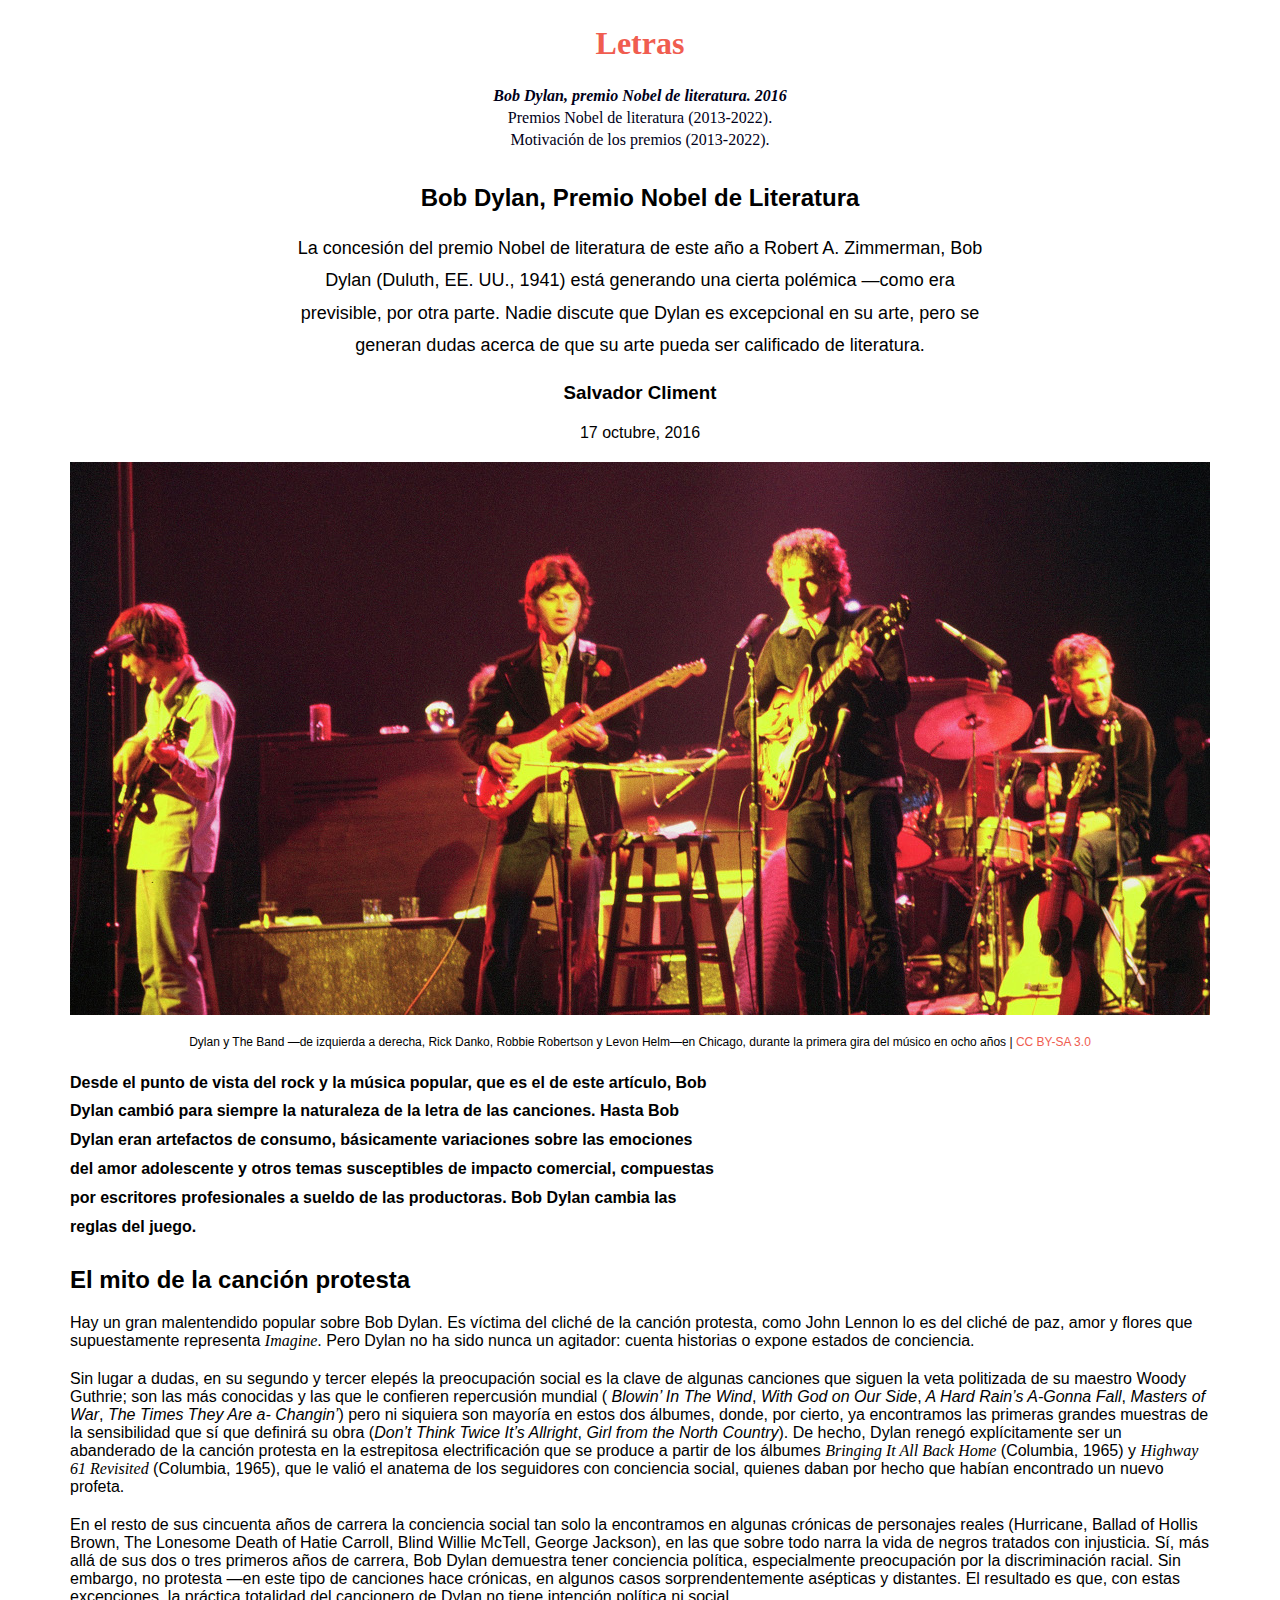
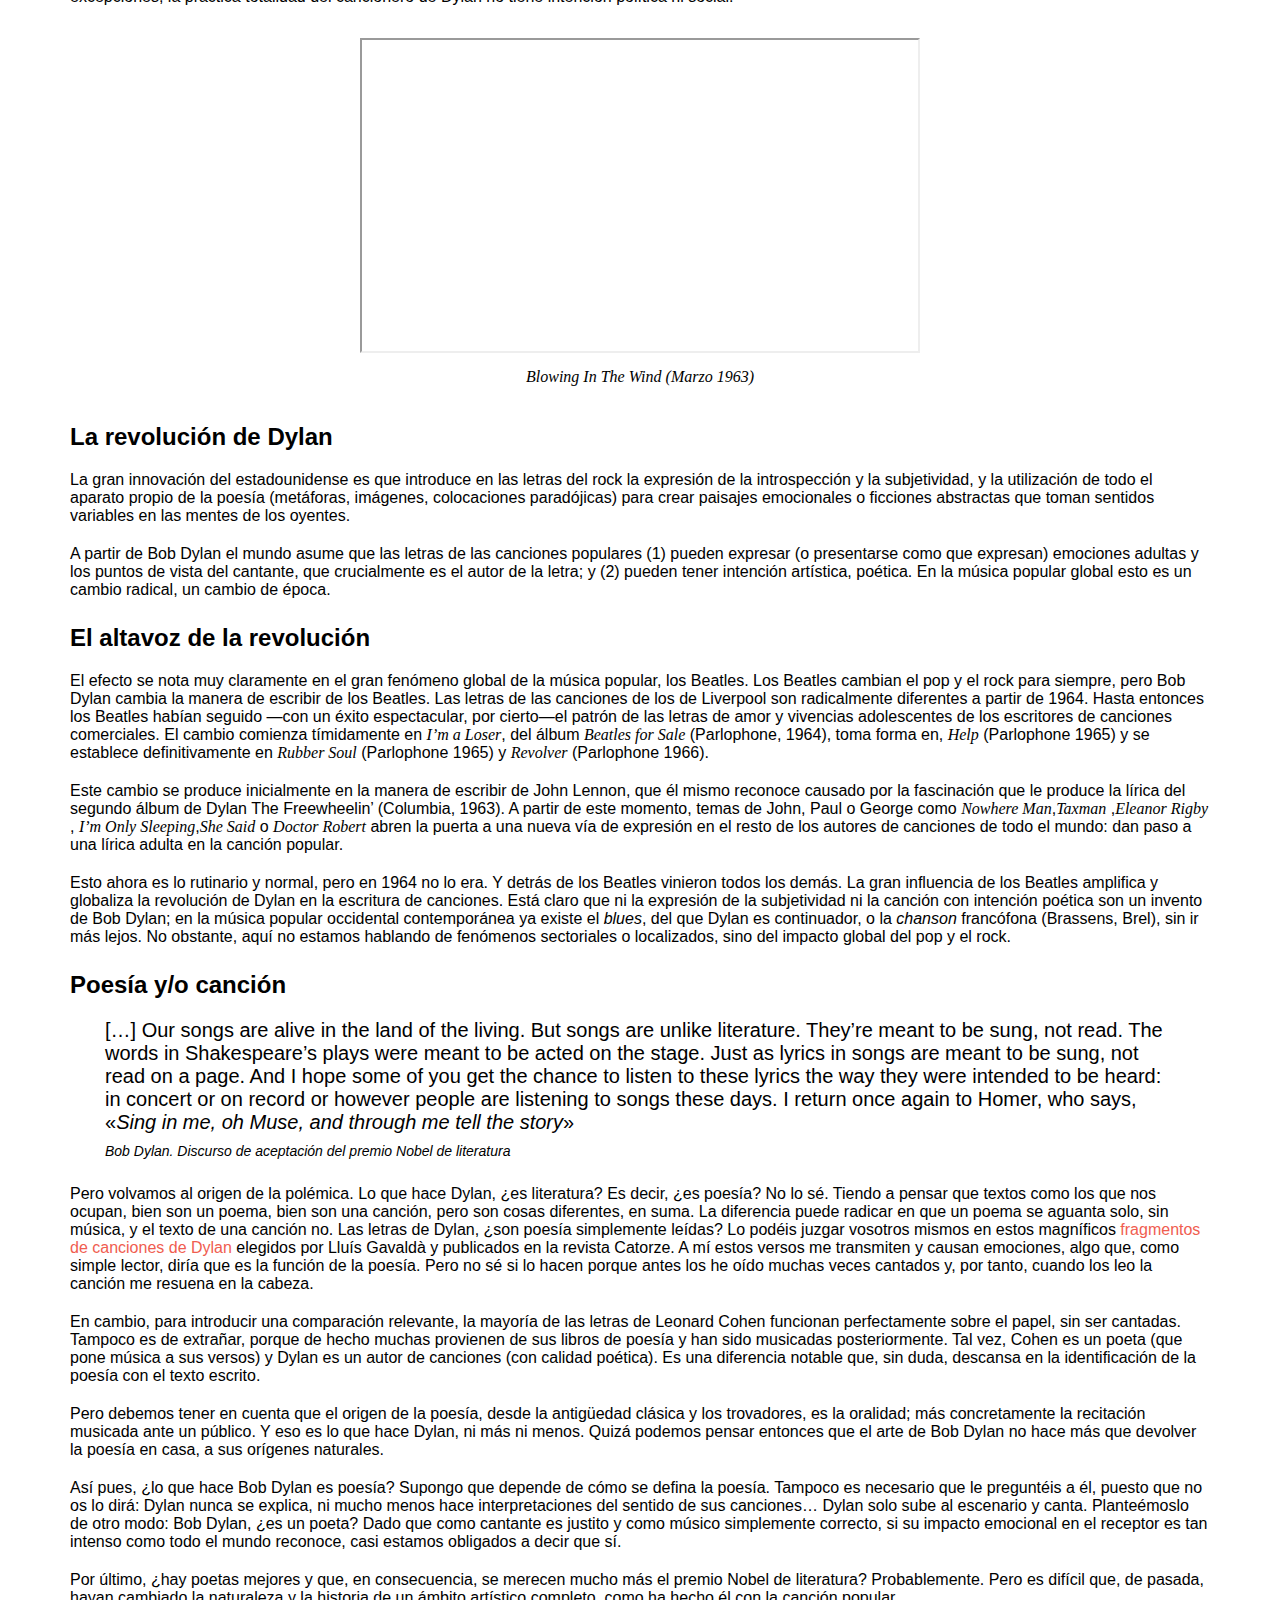
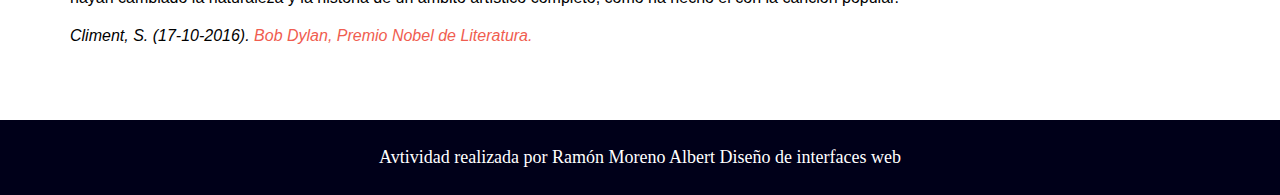
<file: index.html>
<!DOCTYPE html>
<html lang="es">
  
<head>
  <meta charset="UTF-8">
  <meta name="viewport" content="width=device-width, initial-scale=1.0">
  <meta name="description" content="Es una página que se dedica a ilustres y famosos de manera campechana.">
  <title>Bob Dylan premio Nobel de Literatura.</title>
  <link rel="stylesheet" href="./css/estilos.css">
</head>

<body>
  <header id="header-index">
    <h1><a href="#">Letras</a></h1>
    <nav>
      <ul>
        <li>
          <a id="nav-item-bold" href="index.html">Bob Dylan, premio Nobel de literatura. 2016</a>
        </li>
        <li>
          <a href="listado-nobel-literatura.html">Premios Nobel de literatura (2013-2022).</a>
        </li>
        <li>
          <a href="motivacion-premios.html">Motivación de los premios (2013-2022).</a>
        </li>
      </ul>
    </nav>
  </header>

  <main class="main-index">
    <article class="main-index__introduccion">
      <h2>Bob Dylan, Premio Nobel de Literatura</h2>
      <p id="descripcion-premio">
        La concesión del premio Nobel de literatura de este año a Robert A.
        Zimmerman, Bob Dylan (<span lang="en">Duluth, EE. UU., 1941</span>)
        está generando una cierta polémica —como era previsible, por otra
        parte. Nadie discute que Dylan es excepcional en su arte, pero se
        generan dudas acerca de que su arte pueda ser calificado de
        literatura.
      </p>
      <h3>Salvador Climent</h3>
      <p><time datetime="2016-10-17">17 octubre, 2016</time></p>

      <figure>
        <img src="./img/Bob-Dylan-and-The-Band-1974.jpg">
        <figcaption>
          Dylan y The Band &#x2014;de izquierda a derecha, Rick Danko,
          Robbie Robertson y Levon Helm&#x2014;en Chicago, durante la
          primera gira del músico en ocho años |
          <span><a id="a-licenses" href="https://creativecommons.org/licenses/by-sa/3.0/">CC BY-SA 3.0</a></span>
        </figcaption>
      </figure>

      <p id="opinion">
        Desde el punto de vista del rock y la música popular, que es el de
        este artículo, Bob Dylan cambió para siempre la naturaleza de la
        letra de las canciones. Hasta Bob Dylan eran artefactos de consumo,
        básicamente variaciones sobre las emociones del amor adolescente y
        otros temas susceptibles de impacto comercial, compuestas por
        escritores profesionales a sueldo de las productoras. Bob Dylan
        cambia las reglas del juego.
      </p>
    </article>


    <article class="index-articulo">
      <h2>El mito de la canción protesta</h2>
      <p>
        Hay un gran malentendido popular sobre Bob Dylan. Es víctima del
        cliché de la canción protesta, como John Lennon lo es del cliché
        de paz, amor y flores que supuestamente representa
        <cite lang="en">Imagine</cite>. Pero Dylan no ha sido nunca un
        agitador: cuenta historias o expone estados de conciencia.
      </p>
      <p>
        Sin lugar a dudas, en su segundo y tercer elepés la preocupación
        social es la clave de algunas canciones que siguen la veta
        politizada de su maestro Woody Guthrie; son las más conocidas y
        las que le confieren repercusión mundial (<em>
          Blowin&rsquo; In The Wind</em>, <em>With God on Our Side</em>,<em>
          A Hard Rain&rsquo;s A-Gonna Fall</em>, <em>Masters of War</em>,<em>
          The Times They Are a- Changin&rsquo;</em>) pero ni siquiera son mayoría en estos dos álbumes, donde, por
        cierto, ya encontramos las primeras grandes muestras de la
        sensibilidad que sí que definirá su obra (<em>Don&rsquo;t Think Twice It&rsquo;s Allright</em>,<em> Girl
          from the North Country</em>). De hecho, Dylan renegó
        explícitamente ser un abanderado de la canción protesta en la
        estrepitosa electrificación que se produce a partir de los álbumes
        <cite lang="en">Bringing It All Back Home</cite> (<span lang="en">Columbia, 1965</span>) y <cite
          lang="en">Highway 61 Revisited</cite> (<span lang="en">Columbia, 1965</span>), que le valió el anatema de
        los seguidores con conciencia
        social, quienes daban por hecho que habían encontrado un nuevo
        profeta.
      </p>
      <p>
        En el resto de sus cincuenta años de carrera la conciencia social
        tan solo la encontramos en algunas crónicas de personajes reales
        (Hurricane, Ballad of Hollis Brown, The Lonesome Death of Hatie
        Carroll, Blind Willie McTell, George Jackson), en las que sobre
        todo narra la vida de negros tratados con injusticia. Sí, más allá
        de sus dos o tres primeros años de carrera, Bob Dylan demuestra
        tener conciencia política, especialmente preocupación por la
        discriminación racial. Sin embargo, no protesta —en este tipo de
        canciones hace crónicas, en algunos casos sorprendentemente
        asépticas y distantes. El resultado es que, con estas excepciones,
        la práctica totalidad del cancionero de Dylan no tiene intención
        política ni social.
      </p>

      <div id="multimedia">
        <iframe width="560" height="315" src="https://www.youtube.com/embed/vWwgrjjIMXA" title="Blowing In The Wind"
          allowfullscreen></iframe>
        <cite lang="en">Blowing In The Wind (Marzo 1963)</cite>
      </div>
    </article>

    <article class="index-articulo">
      <h2>La revolución de Dylan</h2>
      <p>
        La gran innovación del estadounidense es que introduce en las
        letras del rock la expresión de la introspección y la
        subjetividad, y la utilización de todo el aparato propio de la
        poesía (metáforas, imágenes, colocaciones paradójicas) para crear
        paisajes emocionales o ficciones abstractas que toman sentidos
        variables en las mentes de los oyentes.
      </p>
      <p>
        A partir de Bob Dylan el mundo asume que las letras de las
        canciones populares (1) pueden expresar (o presentarse como que
        expresan) emociones adultas y los puntos de vista del cantante,
        que crucialmente es el autor de la letra; y (2) pueden tener
        intención artística, poética. En la música popular global esto es
        un cambio radical, un cambio de época.
      </p>
    </article>

    <article class="index-articulo">
      <h2>El altavoz de la revolución</h2>
      <p>
        El efecto se nota muy claramente en el gran fenómeno global de la
        música popular, los Beatles. Los Beatles cambian el pop y el rock
        para siempre, pero Bob Dylan cambia la manera de escribir de los
        Beatles. Las letras de las canciones de los de Liverpool son
        radicalmente diferentes a partir de 1964. Hasta entonces los
        Beatles habían seguido &#x2014;con un éxito espectacular, por
        cierto&#x2014;el patrón de las letras de amor y vivencias
        adolescentes de los escritores de canciones comerciales. El cambio
        comienza tímidamente en <cite lang="en">I&rsquo;m a Loser</cite>, del álbum <cite lang="en"> Beatles for
          Sale</cite> (Parlophone, 1964), toma forma en, <cite lang="en">Help</cite> (Parlophone 1965) y
        se establece definitivamente en <cite lang="en">Rubber Soul</cite> (Parlophone 1965) y
        <cite lang="es">Revolver</cite> (Parlophone 1966).
      </p>
      <p>
        Este cambio se produce inicialmente en la manera de escribir de
        John Lennon, que él mismo reconoce causado por la fascinación que
        le produce la lírica del segundo álbum de Dylan The
        Freewheelin&rsquo; (Columbia, 1963). A partir de este momento,
        temas de John, Paul o George como
        <cite lang="en">Nowhere Man</cite>,<cite lang="en">Taxman</cite>
        ,<cite lang="en">Eleanor Rigby</cite> ,
        <cite lang="en">I&rsquo;m Only Sleeping</cite>,<cite lang="en">She Said</cite>
        o <cite lang="en">Doctor Robert</cite>
        abren la puerta a una nueva vía de expresión en el resto de los
        autores de canciones de todo el mundo: dan paso a una lírica
        adulta en la canción popular.
      </p>
      <p>
        Esto ahora es lo rutinario y normal, pero en 1964 no lo era. Y
        detrás de los Beatles vinieron todos los demás. La gran influencia
        de los Beatles amplifica y globaliza la revolución de Dylan en la
        escritura de canciones. Está claro que ni la expresión de la
        subjetividad ni la canción con intención poética son un invento de
        Bob Dylan; en la música popular occidental contemporánea ya existe
        el <i>blues</i>, del que Dylan es continuador, o la
        <i>chanson</i> francófona (Brassens, Brel), sin ir más lejos. No
        obstante, aquí no estamos hablando de fenómenos sectoriales o
        localizados, sino del impacto global del pop y el rock.
      </p>
    </article>

    <article class="index-articulo">
      <h2>Poesía y/o canción</h2>
      <blockquote id="discurso">
        <p lang="en">
          […] Our songs are alive in the land of the living. But songs are
          unlike literature. They&rsquo;re meant to be sung, not read. The
          words in Shakespeare&rsquo;s plays were meant to be acted on the
          stage. Just as lyrics in songs are meant to be sung, not read on
          a page. And I hope some of you get the chance to listen to these
          lyrics the way they were intended to be heard: in concert or on
          record or however people are listening to songs these days. I
          return once again to Homer, who says,
          &laquo;<em>Sing in me, oh Muse, and through me tell the story</em>&raquo;
        </p>
        <p>
          <em>Bob Dylan. Discurso de aceptación del premio Nobel de
            literatura</em>
        </p>
      </blockquote>

      <p>
        Pero volvamos al origen de la polémica. Lo que hace Dylan, ¿es
        literatura? Es decir, ¿es poesía? No lo sé. Tiendo a pensar que
        textos como los que nos ocupan, bien son un poema, bien son una
        canción, pero son cosas diferentes, en suma. La diferencia puede
        radicar en que un poema se aguanta solo, sin música, y el texto de
        una canción no. Las letras de Dylan, ¿son poesía simplemente
        leídas? Lo podéis juzgar vosotros mismos en estos magníficos
        <a href="https://www.catorze.cat/piano/14-raons-per-donar-el-nobel-a-bob-dylan_121119_102.html">fragmentos
          de canciones de Dylan</a>
        elegidos por Lluís Gavaldà y publicados en la revista Catorze. A
        mí estos versos me transmiten y causan emociones, algo que, como
        simple lector, diría que es la función de la poesía. Pero no sé si
        lo hacen porque antes los he oído muchas veces cantados y, por
        tanto, cuando los leo la canción me resuena en la cabeza.
      </p>
      <p>
        En cambio, para introducir una comparación relevante, la mayoría
        de las letras de Leonard Cohen funcionan perfectamente sobre el
        papel, sin ser cantadas. Tampoco es de extrañar, porque de hecho
        muchas provienen de sus libros de poesía y han sido musicadas
        posteriormente. Tal vez, Cohen es un poeta (que pone música a sus
        versos) y Dylan es un autor de canciones (con calidad poética). Es
        una diferencia notable que, sin duda, descansa en la
        identificación de la poesía con el texto escrito.
      </p>
      <p>
        Pero debemos tener en cuenta que el origen de la poesía, desde la
        antigüedad clásica y los trovadores, es la oralidad; más
        concretamente la recitación musicada ante un público. Y eso es lo
        que hace Dylan, ni más ni menos. Quizá podemos pensar entonces que
        el arte de Bob Dylan no hace más que devolver la poesía en casa, a
        sus orígenes naturales.
      </p>
      <p>
        Así pues, ¿lo que hace Bob Dylan es poesía? Supongo que depende de
        cómo se defina la poesía. Tampoco es necesario que le preguntéis a
        él, puesto que no os lo dirá: Dylan nunca se explica, ni mucho
        menos hace interpretaciones del sentido de sus canciones… Dylan
        solo sube al escenario y canta. Planteémoslo de otro modo: Bob
        Dylan, ¿es un poeta? Dado que como cantante es justito y como
        músico simplemente correcto, si su impacto emocional en el
        receptor es tan intenso como todo el mundo reconoce, casi estamos
        obligados a decir que sí.
      </p>
      <p>
        Por último, ¿hay poetas mejores y que, en consecuencia, se merecen
        mucho más el premio Nobel de literatura? Probablemente. Pero es
        difícil que, de pasada, hayan cambiado la naturaleza y la historia
        de un ámbito artístico completo, como ha hecho él con la canción
        popular.
      </p>
      <p id="last-p">
        <em>Climent, S. (<time datetime="2016-10-17"></time>17-10-2016).
          <span><a href="#">Bob Dylan, Premio Nobel de Literatura.</a></span>
        </em>
      </p>
    </article>

  </main>
  <footer>
    <p>
      Avtividad realizada por Ramón Moreno Albert Diseño de interfaces web
    </p>
  </footer>
</body>

</html>
</file>
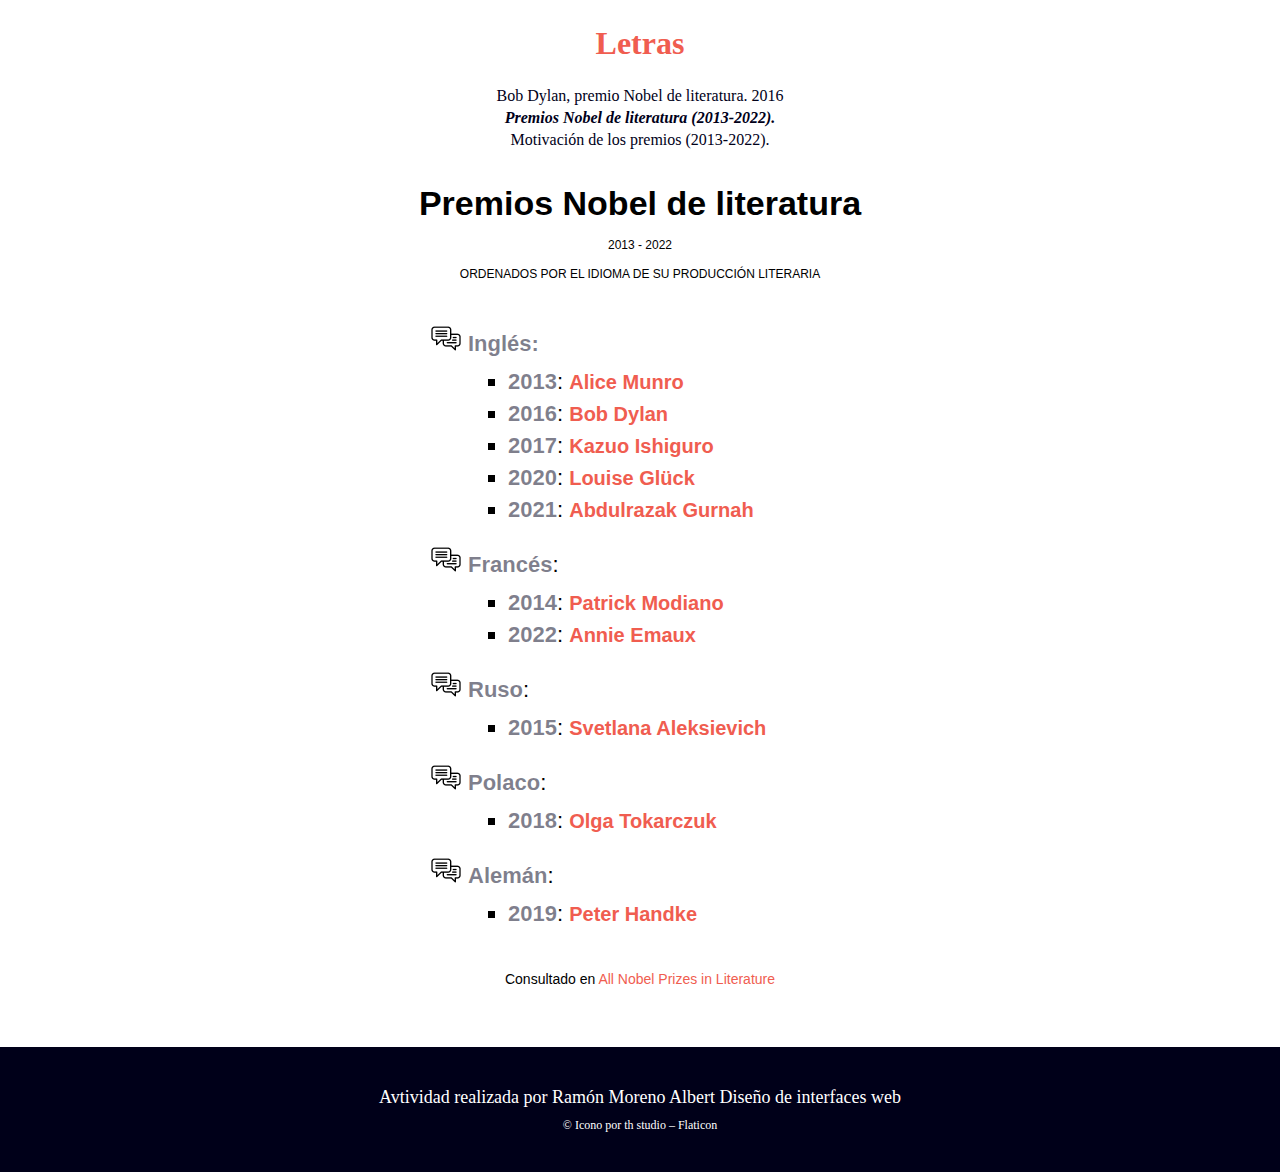
<file: listado-nobel-literatura.html>
<!DOCTYPE html>
<html lang="es">

<head>
  <meta charset="UTF-8">
  <meta name="viewport" content="width=device-width, initial-scale=1.0">
  <title>Listado Nobel Literatura</title>
  <link rel="stylesheet" href="./css/estilos.css">
</head>

<body>
  <header>
    <h1><a href="index.html">Letras</a></h1>
    <nav>
      <ul>
        <li>
          <a href="index.html">Bob Dylan, premio Nobel de literatura. 2016</a>
        </li>
        <li>
          <a id="nav-item-bold" href="listado-nobel-literatura.html">Premios Nobel de literatura (2013-2022).</a>
        </li>
        <li>
          <a href="motivacion-premios.html">Motivación de los premios (2013-2022).</a>
        </li>
      </ul>
    </nav>
  </header>
  <main class="main-nobel-literatura">
    <hgroup class="cabecera-listado-nobel-literatura">
      <h2>Premios Nobel de literatura</h2>
      <p>2013 - 2022</p>
      <p>ORDENADOS POR EL IDIOMA DE SU PRODUCCIÓN LITERARIA</p>
    </hgroup>

    <ul class="listas-idiomas">

      <li class="lista-idioma-premiados"><span class="lista-idioma-nombre">Inglés:</span>
        <ul class="premiados-idioma">
          <li class="premiado-lista-idioma"><span class="lista-idioma-ano">2013</span>: <a
              href="motivacion-premios.html#alicemunro">Alice Munro</a>
          </li>
          <li class="premiado-lista-idioma"><span class="lista-idioma-ano">2016</span>:
            <a href="motivacion-premios.html#bobdylan">Bob Dylan</a>
          </li>
          <li class="premiado-lista-idioma"><span class="lista-idioma-ano">2017</span>:
            <a href="motivacion-premios.html#kazuo">Kazuo Ishiguro</a>
          </li>
          <li class="premiado-lista-idioma"><span class="lista-idioma-ano">2020</span>:
            <a href="motivacion-premios.html#louise">Louise Glück</a>
          </li>
          <li class="premiado-lista-idioma"><span class="lista-idioma-ano">2021</span>:
            <a href="motivacion-premios.html#abdulrazak">Abdulrazak Gurnah</a>
          </li>
        </ul>
      </li>


      <li class="lista-idioma-premiados"><span class="lista-idioma-nombre">Francés</span>:
        <ul class="premiados-idioma">
          <li class="premiado-lista-idioma"><span class="lista-idioma-ano">2014</span>:
            <a href="motivacion-premios.html#patrickmodiano">Patrick Modiano</a>
          </li>
          <li class="premiado-lista-idioma"><span class="lista-idioma-ano">2022</span>:
            <a href="motivacion-premios.html#annie">Annie Emaux</a>
          </li>
        </ul>
      </li>
      <li class="lista-idioma-premiados"><span class="lista-idioma-nombre">Ruso</span>:
        <ul class="premiados-idioma">
          <li class="premiado-lista-idioma"><span class="lista-idioma-ano">2015</span>:
            <a href="motivacion-premios.html#svletana">Svetlana Aleksievich</a>
          </li>
        </ul>
      </li>

      <li class="lista-idioma-premiados"><span class="lista-idioma-nombre">Polaco</span>:
        <ul class="premiados-idioma">
          <li class="premiado-lista-idioma"><span class="lista-idioma-ano">2018</span>:
            <a href="motivacion-premios.html#olga"> Olga Tokarczuk</a>
          </li>
        </ul>
      </li>
      <li class="lista-idioma-premiados"><span class="lista-idioma-nombre">Alemán</span>:
        <ul class="premiados-idioma">
          <li class="premiado-lista-idioma"><span class="lista-idioma-ano">2019</span>:
            <a href="motivacion-premios.html#peter"> Peter Handke</a>
          </li>
        </ul>
      </li>
    </ul>


    <div id="info-listado">
      <p>Consultado en <a href="https://www.nobelprize.org/prizes/lists/all-nobel-prizes-inliterature/">All Nobel Prizes
          in Literature</a></p>
    </div>
  </main>
  <footer id="footer-listado">
    <p>
      Avtividad realizada por Ramón Moreno Albert Diseño de interfaces web
    </p>
    <p><a href="https://www.flaticon.es/iconos-gratis/opcion-de-chat">&copy; Icono por th studio – Flaticon</a></p>
  </footer>
</body>

</html>
</file>
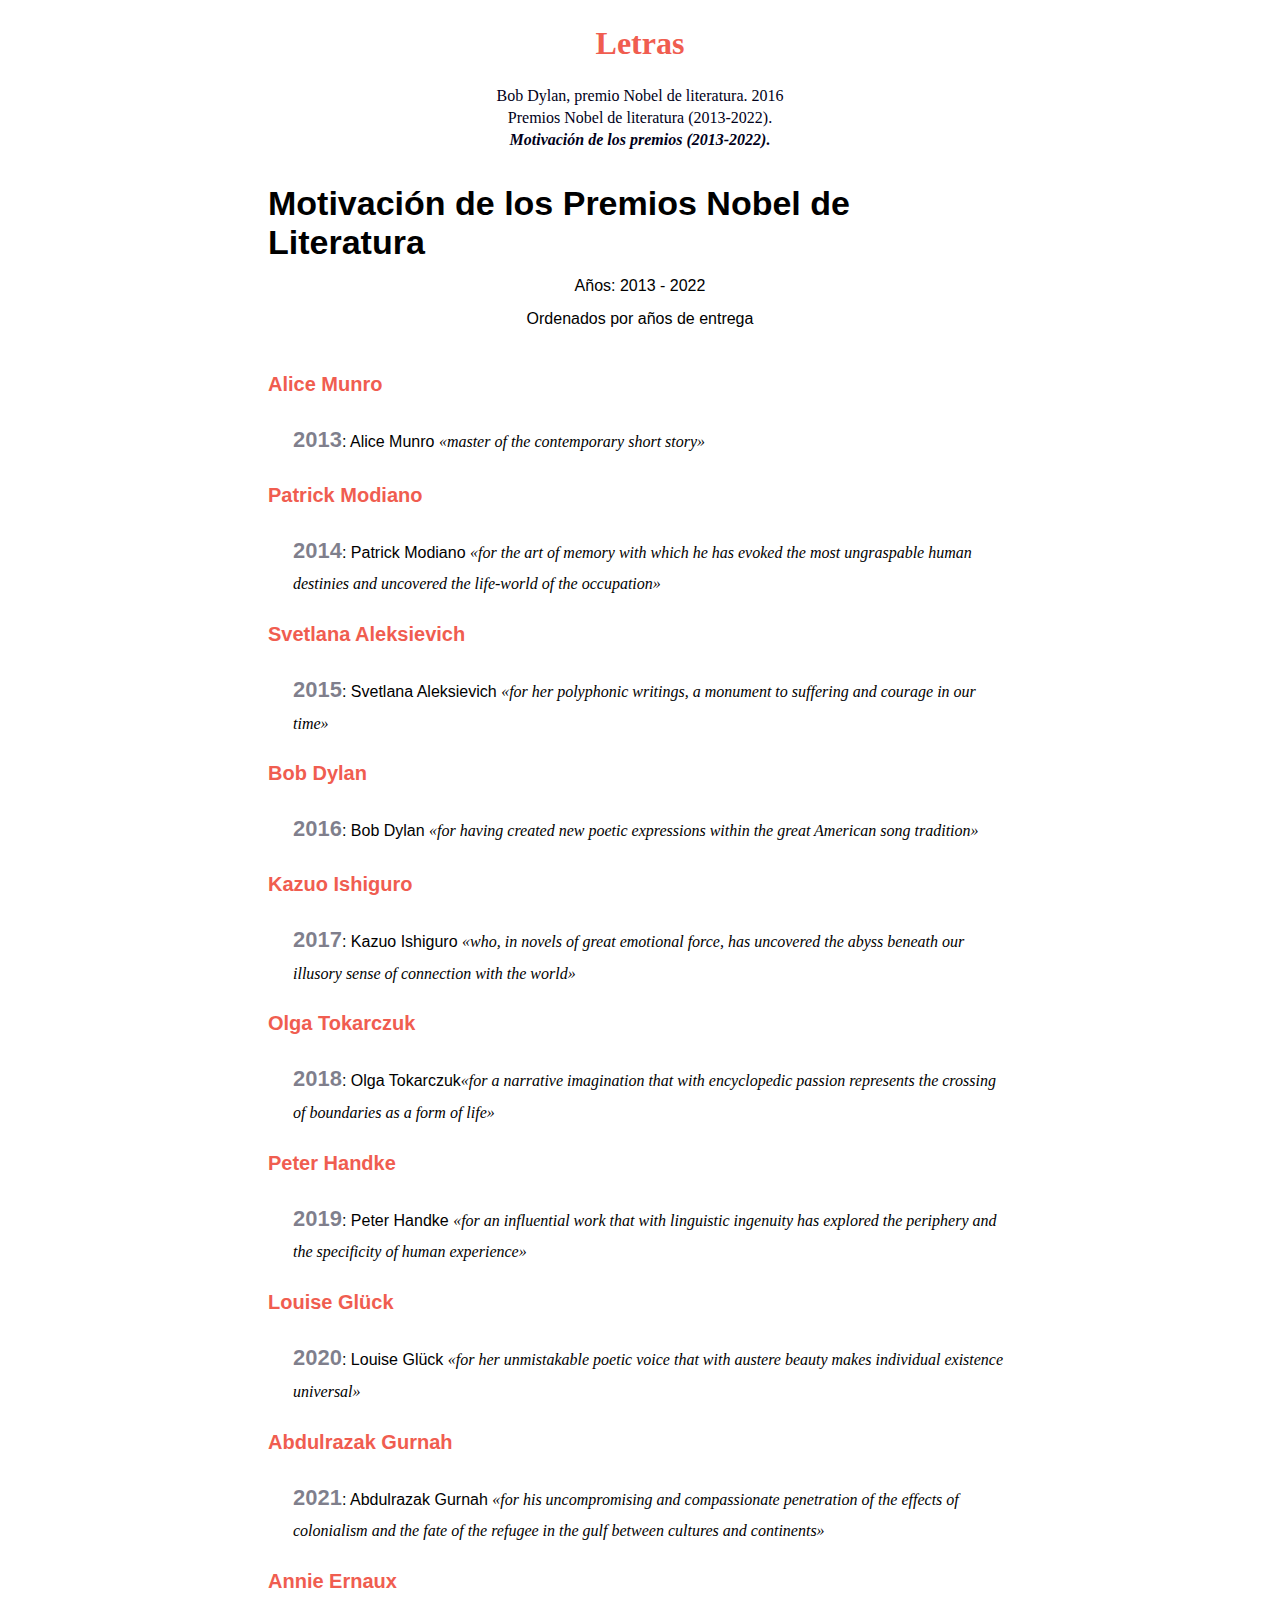
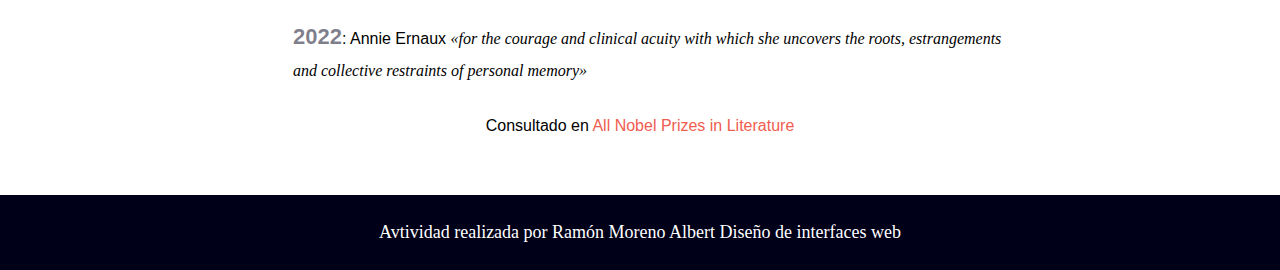
<file: motivacion-premios.html>
<!DOCTYPE html>
<html lang="es">

<head>
  <meta charset="UTF-8">
  <meta name="viewport" content="width=device-width, initial-scale=1.0">
  <title>Motivación premios</title>
  <link rel="stylesheet" href="./css/estilos.css">
</head>

<body>
  <header>
    <h1><a href="index.html">Letras</a></h1>
    <nav>
      <ul>
        <li>
          <a href="index.html">Bob Dylan, premio Nobel de literatura. 2016</a>
        </li>
        <li>
          <a href="listado-nobel-literatura.html">Premios Nobel de literatura (2013-2022).</a>
        </li>
        <li>
          <a id="nav-item-bold" href="motivacion-premios.html">Motivación de los premios (2013-2022).</a>
        </li>
      </ul>
    </nav>
  </header>
  <main class="main-motivacion-premios">
    <hgroup class="cabecera-motivación-premios">
      <h2>Motivación de los Premios Nobel de Literatura</h2>
      <p>Años: 2013 - 2022</p>
      <p>Ordenados por años de entrega</p>
    </hgroup>
    <dl class="lista-motivacion">
      <dt id="alicemunro"><a href="https://www.nobelprize.org/prizes/literature/2013/munro/facts">Alice Munro</a></dt>
      <dd><span class="lista-motivacion-ano">2013</span>: Alice Munro <em lang="en">&laquo;master of the contemporary
          short
          story&raquo;</em></dd>
      <dt id="patrickmodiano"><a href="https://www.nobelprize.org/prizes/literature/2014/modiano/facts/">Patrick
          Modiano</a></dt>
      <dd><span class="lista-motivacion-ano">2014</span>: Patrick Modiano <em lang="en">&laquo;for the art of memory
          with which he
          has evoked the most ungraspable human destinies and uncovered the life-world of the occupation&raquo;</em>
      </dd>
      <dt id="svletana"><a href="https://www.nobelprize.org/prizes/literature/2015/alexievich/facts/">Svetlana
          Aleksievich</a></dt>
      <dd><span class="lista-motivacion-ano">2015</span>: Svetlana Aleksievich <em lang="en">&laquo;for her polyphonic
          writings, a
          monument
          to suffering and courage in our time&raquo;</em></dd>
      <dt id="bobdylan"><a href="https://www.nobelprize.org/prizes/literature/2016/dylan/facts/">Bob Dylan</a></dt>
      <dd><span class="lista-motivacion-ano">2016</span>: Bob Dylan <em lang="en">&laquo;for having created new poetic
          expressions
          within the great American song tradition&raquo;</em></dd>
      <dt id="kazuo"><a href="https://www.nobelprize.org/prizes/literature/2017/ishiguro/facts/">Kazuo Ishiguro</a></dt>
      <dd><span class="lista-motivacion-ano">2017</span>: Kazuo Ishiguro <em lang="en">&laquo;who, in novels of great
          emotional
          force,
          has
          uncovered the abyss beneath our illusory
          sense of
          connection with the world&raquo;</em></dd>
      <dt id="olga"><a href="https://www.nobelprize.org/prizes/literature/2018/tokarczuk/facts/">Olga Tokarczuk</a></dt>
      <dd><span class="lista-motivacion-ano">2018</span>: Olga Tokarczuk<em lang="en">&laquo;for a narrative imagination
          that
          with
          encyclopedic passion represents the crossing of
          boundaries
          as a form of life&raquo;</em></dd>
      <dt id="peter"><a href="https://www.nobelprize.org/prizes/literature/2019/handke/facts/">Peter Handke</a></dt>
      <dd><span class="lista-motivacion-ano">2019</span>: Peter Handke <em lang="en">&laquo;for an influential work that
          with
          linguistic
          ingenuity has explored the periphery and the
          specificity
          of human experience&raquo;</em></dd>
      <dt id="louise"><a href="https://www.nobelprize.org/prizes/literature/2020/gluck/facts/">Louise Glück</a></dt>
      <dd><span class="lista-motivacion-ano">2020</span>: Louise Glück <em lang="en">&laquo;for her unmistakable poetic
          voice
          that
          with
          austere beauty makes individual existence
          universal&raquo;</em></dd>
      <dt id="abdulrazak"><a href="https://www.nobelprize.org/prizes/literature/2021/gurnah/facts/">Abdulrazak
          Gurnah</a></dt>
      <dd><span class="lista-motivacion-ano">2021</span>: Abdulrazak Gurnah <em lang="en">&laquo;for his uncompromising
          and
          compassionate
          penetration of the effects of colonialism and
          the
          fate of the refugee in the gulf between cultures and continents&raquo;</em></dd>
      <dt id="annie"><a href="https://www.nobelprize.org/prizes/literature/2017/ishiguro/facts/">Annie Ernaux</a></dt>
      <dd><span class="lista-motivacion-ano">2022</span>: Annie Ernaux <em lang="en">&laquo;for the courage and clinical
          acuity
          with which she uncovers the roots, estrangements and collective restraints of personal memory&raquo;</em></dd>
    </dl>
    <div class="info-fuente">
      <p>Consultado en <a href=" https://www.nobelprize.org/prizes/lists/all-nobel-prizes-inliterature/">All Nobel
          Prizes
          in Literature </a></p>
    </div>
  </main>
  <footer>

    <p>
      Avtividad realizada por Ramón Moreno Albert Diseño de interfaces web
    </p>

  </footer>
</body>

</html>
</file>
<file: css/estilos.css>
:root {
    --font-principal: Arial, Helvetica, sans-serif;
    --font-header: Georgia, "Times New Roman", Times, serif;
    --font-cites: Georgia, "Times New Roman", Times, serif;
    --text-color-principal: rgb(0, 0, 25);
    --color-fondo-footer: rgb(0, 0, 25);
    --color-a-index: rgb(240, 93, 80);
    --color-a-hoover: rgba(240, 93, 80, 0.5);
    --color-footer: rgb(255, 255, 255);
    --color-enlace-menu-principal: rgb(0, 0, 25);
    --color-hoover-menu-principal: rgba(0, 0, 25, 0.5);
    --color-ano-lista-descriptiva: rgba(0, 0, 25, 0.5);
}

/*eliminar propiedades por defecto*/
* {
    padding: 0;
    margin: 0;
    box-sizing: border-box;
}

a {
    text-decoration: none;
    color: inherit;
}

a {
    color: var(--color-a-index);
}

a:hover {
    color: var(--color-a-hoover);
}

/*Barra de navegación*/
header {
    min-width: 1240px;
    display: flex;
    flex-direction: column;
    align-items: center;
    font-family: var(--font-header);
    margin-bottom: 35px;
}

header h1 {
    color: rgb(240, 93, 80);
    margin: 25px 25px;
}

header h1 a {
    color: var(--color-a-index);
}

header h1 a:hover {
    color: var(--color-a-hoover);
}

header li {
    list-style: none;
}

header ul {
    display: flex;
    flex-direction: column;
    justify-content: center;
    align-items: center;
    gap: 4px;
}

header a {
    color: var(--color-enlace-menu-principal);
}

header a:hover {
    color: var(--color-hoover-menu-principal);
}

#nav-item-bold {
    font-weight: 700;
    font-style: italic;
}



footer {
    font-size: 18px;
    height: 75px;
    width: 100%;
    display: flex;
    flex-direction: row;
    justify-content: center;
    align-items: center;
    background-color: var(--color-fondo-footer);
    color: var(--color-footer);
}

/*index*/
.main-index {
    width: 95%;
    max-width: 1140px;
    margin: 0 auto;
    font-family: var(--font-principal);
    display: grid;
    grid-template-columns: 1fr;
    gap: 25px;
    margin-bottom: 75px;
}

.main-index cite {
    font-family: var(--font-cites);
}

.main-index__introduccion {
    display: flex;
    flex-direction: column;
    justify-content: center;
    align-items: center;
    gap: 20px;
}

.index-introduccion #premio-descripcion {
    background-color: rgb(255, 255, 255);
    width: 600px;
    text-align: center;

}

.index-introduccion h2 {
    font-size: 40px;
}

#descripcion-premio {
    font-size: 18px;
    text-align: center;
    line-height: 1.8;
    width: 700px;
}

figure {
    width: 100%;
    display: flex;
    flex-direction: column;
    gap: 20px;
}

figcaption {
    text-align: center;
    font-size: 12px;
}

img {
    width: 100%;
}

#opinion {
    align-self: flex-start;
    text-align: left;
    width: 650px;
    font-size: 16px;
    font-weight: bolder;
    line-height: 1.8;
}

#multimedia {
    display: flex;
    flex-direction: column;
    align-items: center;
    padding: 12px;
    gap: 15px;
}

.index-articulo {
    display: flex;
    flex-direction: column;
    justify-content: flex-start;
    gap: 20px
}



#discurso p {
    font-size: 20px;
    padding-left: 35px;
    padding-right: 35px;
    margin-bottom: 4px;
}

#discurso p em {
    font-size: 20px;

}

#discurso p:last-of-type em {
    font-size: 14px;
    font-weight: 500;
}

/*motivacion premios*/
.main-motivacion-premios,
.main-nobel-literatura {
    width: 95%;
    min-width: 1240px;
    margin: 0 auto;
    padding-bottom: 60px;
    font-family: var(--font-principal);
    display: grid;
    grid-template-columns: 20% 60% 20%;
}

.cabecera-motivación-premios,
.cabecera-listado-nobel-literatura {
    grid-column: 2;
    display: flex;
    flex-direction: column;
    justify-content: center;
    align-items: center;
    gap: 15px;
    margin-bottom: 45px;
}

.cabecera-motivación-premios h2,
.cabecera-listado-nobel-literatura h2 {
    font-size: 34px;
}

.cabecera-listado-nobel-literatura p {
    font-size: 12px;
}

.lista-motivacion {
    grid-column: 2;
    display: flex;
    flex-direction: column;
    align-items: flex-start;
    gap: 24px;
}

.lista-motivacion a,
.premiado-lista-idioma a {
    font-size: 20px;
    font-weight: 600;
}

.lista-motivacion em {
    font-family: var(--font-cites);
}

.lista-motivacion dd {
    margin-left: 25px;
    line-height: 1.8;
}

.lista-motivacion-ano,
.lista-idioma-ano,
.lista-idioma-nombre {
    font-weight: 600;
    font-size: 22px;
    color: var(--color-ano-lista-descriptiva);
}

.info-fuente {
    grid-column: 2;
    margin-top: 32px;
    text-align: center;
}

.listas-idiomas {
    grid-column: 2;
    display: flex;
    flex-direction: column;
    align-items: flex-start;
    gap: 12px;
    margin-left: 200px;
}

.lista-idioma-premiados {
    list-style-image: url("../img/idioma.png");
}

.premiados-idioma {
    margin-top: 12px;
    margin-left: 40px;
    margin-bottom: 12px;
}

.premiado-lista-idioma {
    margin-bottom: 6px;
    list-style: square;
}

#info-listado {
    font-size: 14px;
    grid-column: 2;
    text-align: center;
    margin-top: 32px;
}

.listas-idiomas li {

    font-size: 22px;
    font-weight: 400;
}

#footer-listado {
    font-size: 18px;
    width: 100%;
    height: 125px;
    display: flex;
    align-items: center;
    flex-direction: column;
    gap: 10px;
}

#footer-listado p:last-child {
    font-size: 12px;
}

#footer-listado a {
    color: var(--color-footer);
}
</file>
